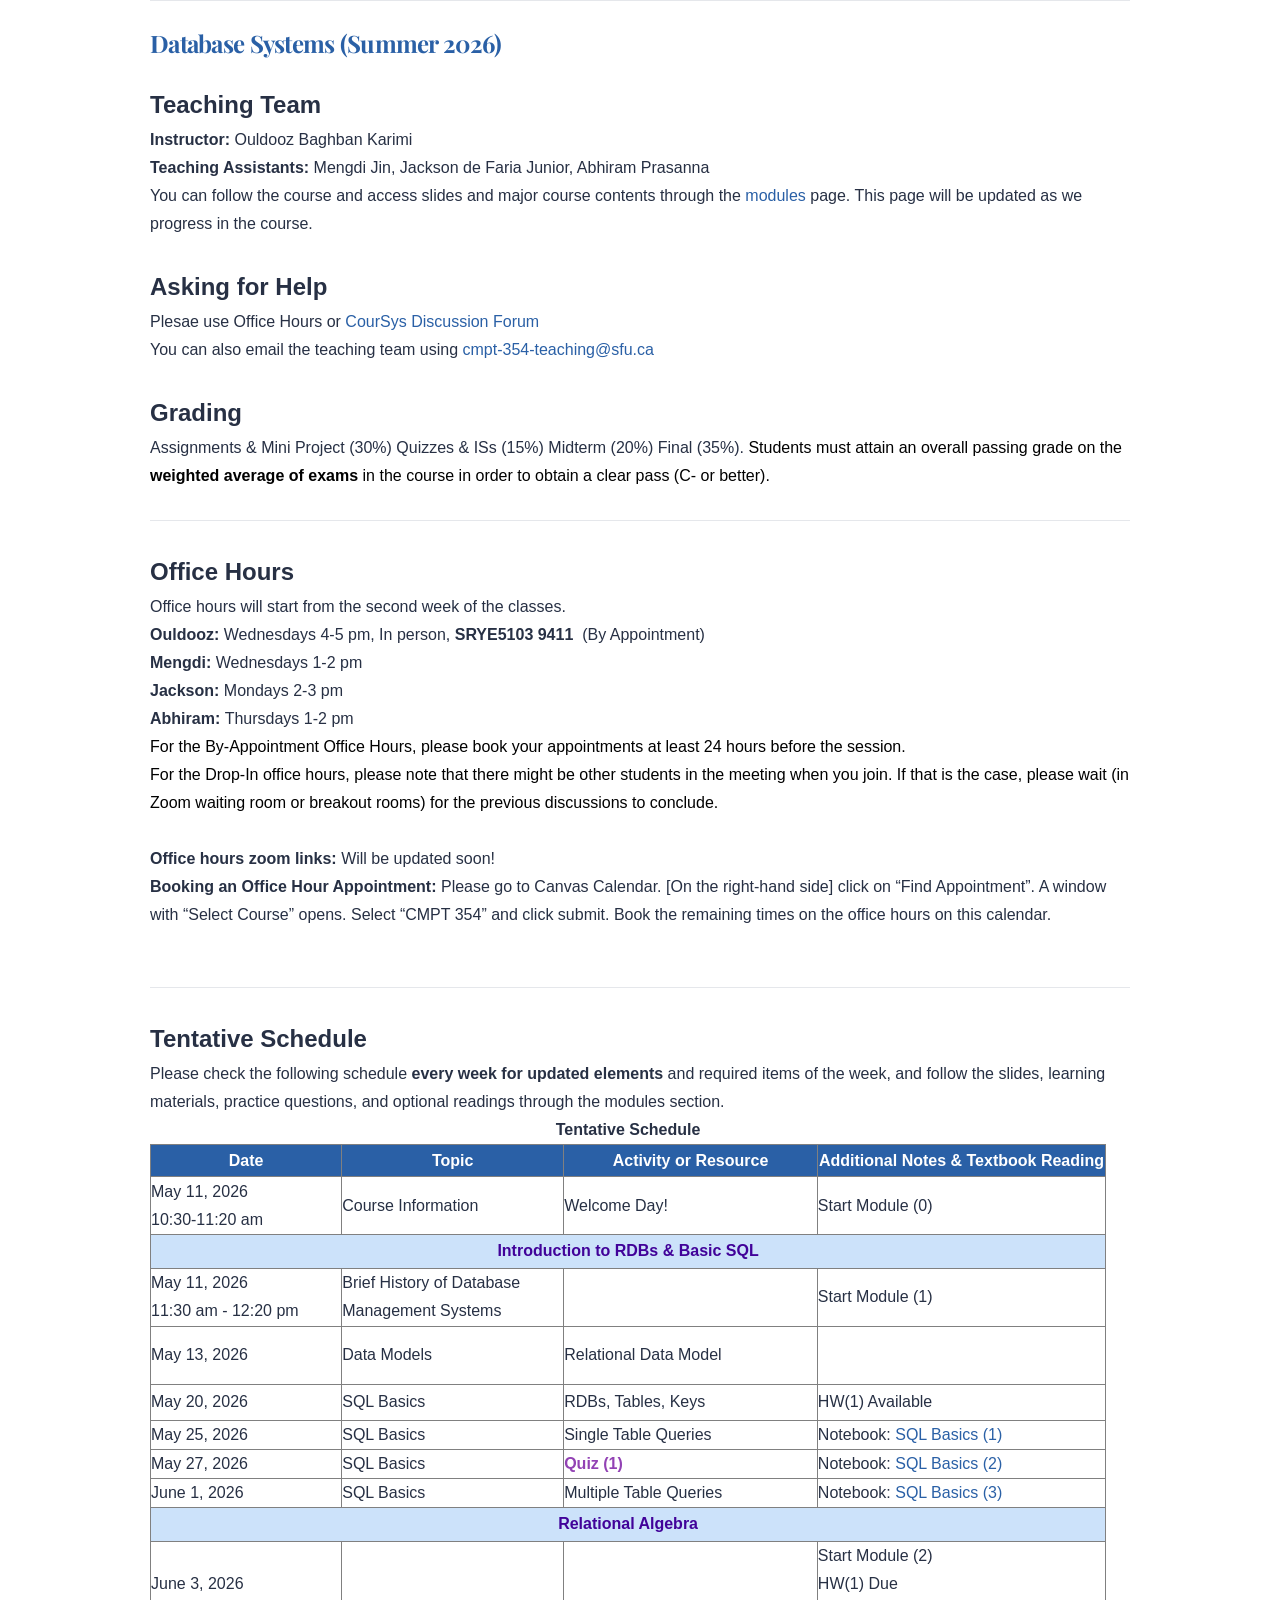
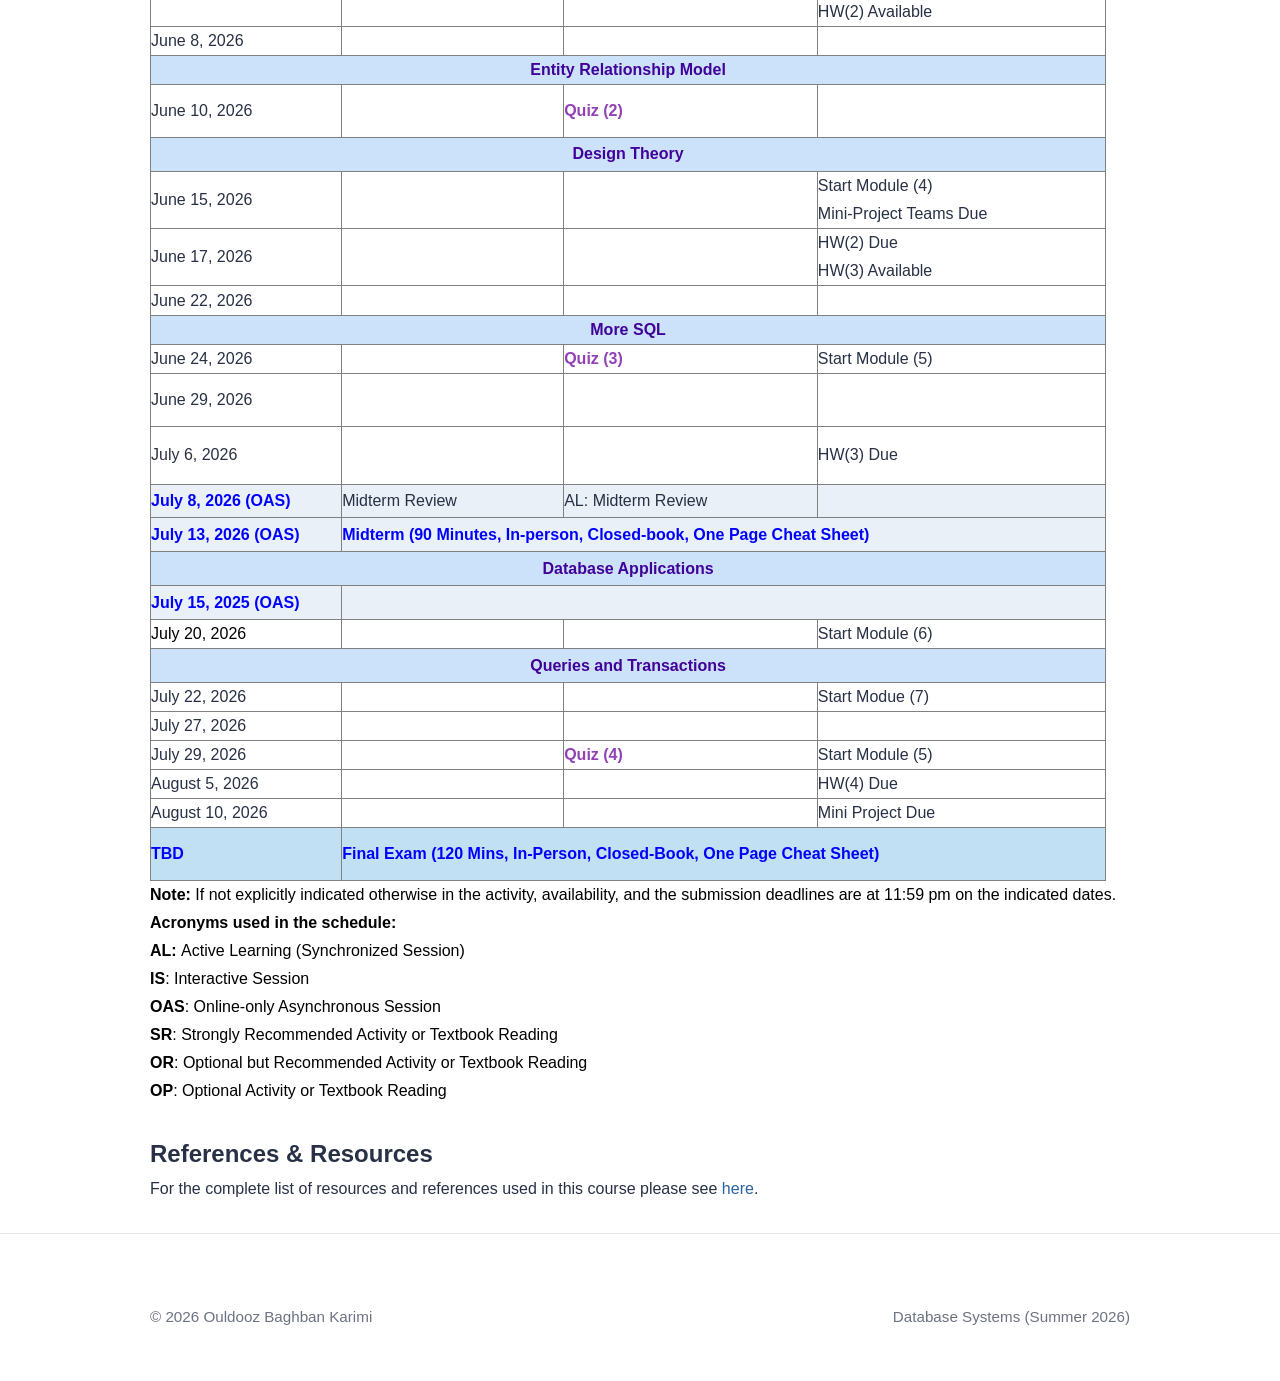
<file: teaching/summer2026/DBS/index.html>
<!DOCTYPE html>
<html lang="en">
<head>
  <meta charset="UTF-8" />
  <meta name="viewport" content="width=device-width, initial-scale=1.0" />
  <title>Ouldooz Baghban Karimi</title>

  <link rel="preconnect" href="https://fonts.googleapis.com">
  <link rel="preconnect" href="https://fonts.gstatic.com" crossorigin>
  <link href="https://fonts.googleapis.com/css2?family=Inter:wght@300;400;500;600;700&family=Playfair+Display:wght@600;700&display=swap" rel="stylesheet">

  <!-- CSS File -->
  <link rel="stylesheet" href="../../../css/styles.css" />
</head>
<body>
<main>
<section id="maininfo"  class="container">

    <h1><a href="index.html">Database Systems (Summer 2026)</a> </h1>
    <h2>Teaching Team</h2>
    <p><strong>Instructor:</strong> Ouldooz Baghban Karimi</p>
    <p><strong>Teaching Assistants: </strong>Mengdi Jin, Jackson de Faria Junior, Abhiram Prasanna</p>
    <p>You can follow the course and access slides and major course contents through the <a href="modules.html"> modules</a> page. This page will be updated as we progress in the course.<br/><br/></p>
    <h2>Asking for Help</h2>
    <p>Plesae use Office Hours or <a href="https://coursys.sfu.ca/2026su-cmpt-354-d1/forum/"> CourSys Discussion Forum</a></p>
    <p>You can also email the teaching team using <a href="mailto:cmpt-354-teaching@sfu.ca">cmpt-354-teaching@sfu.ca</a><br/><br/></p>
    <h2>Grading</h2>
    <p>Assignments &amp; Mini Project (30%) Quizzes &amp; ISs (15%) Midterm (20%) Final (35%). <span style="color: #000000;">Students must attain an overall passing grade on the <strong>weighted average of exams</strong> in the course in order to obtain a clear pass (C- or better).</span></p>

</section>

<section id="office" class="container">
<h2><strong>Office Hours&nbsp;</strong></h2>
<p>Office hours will start from the second week of the classes.</p>
<p><strong>Ouldooz: </strong>Wednesdays 4-5 pm, In person, <strong>SRYE5103 9411</strong>&nbsp; (By Appointment)</p>
<p><strong>Mengdi:&nbsp;</strong>Wednesdays 1-2 pm</p>
<p><strong>Jackson: </strong>Mondays 2-3 pm</p>
<p><strong>Abhiram: </strong>Thursdays 1-2 pm</p>
<p><span style="color: #000000;">For the By-Appointment Office Hours, please book your appointments at least 24 hours before the session. <br /></span></p>
<p><span style="color: #000000;">For the Drop-In office hours, please note that there might be other students in the meeting when you join. If that is the case, please wait (in Zoom waiting room or breakout rooms) for the previous discussions to conclude.</span> <br/><br/></p>
<p><strong>Office hours zoom links:</strong> Will be updated soon! </p>
<p><strong>Booking an Office Hour Appointment: </strong>Please go to Canvas Calendar. [On the right-hand side] click on &ldquo;Find Appointment&rdquo;. A window with &ldquo;Select Course&rdquo; opens. Select &ldquo;CMPT 354&rdquo; and click submit. Book the remaining times on the office hours on this calendar.</p>
<p>&nbsp;</p>
</section>


<section id="schedule" class="container">
<h2><strong>Tentative Schedule<br /></strong></h2>
<p>Please check the following schedule <strong>every week for updated elements</strong> and required items of the week, and follow the slides, learning materials, practice questions, and optional readings through the modules section.</p>
<table style="border-collapse: collapse; width: 97.5661%; height: 1223.68px;" border="1">
    <caption><strong>Tentative Schedule</strong></caption>
    <tbody>
        <tr style="height: 31.9167px;">
            <th style="width: 20.0168%; height: 31.9167px; background-color: #2a60a6;" scope="col"><span style="color: #ffffff;"><strong>Date</strong></span></th>
            <th style="width: 23.2355%; height: 31.9167px; background-color: #2a60a6;" scope="col"><span style="color: #ffffff;"><strong>Topic<br /></strong></span></th>
            <th style="width: 26.5549%; height: 31.9167px; background-color: #2a60a6;" scope="col"><span style="color: #ffffff;"><strong>Activity or Resource<br /></strong></span></th>
            <th style="width: 30.176%; height: 31.9167px; background-color: #2a60a6;" scope="col"><span style="color: #ffffff;"><strong>Additional Notes &amp; Textbook Reading<br /></strong></span></th>
        </tr>
        <tr style="height: 57.9167px;">
            <td style="width: 20.0168%; height: 57.9167px;">May 11, 2026<br />10:30-11:20 am</td>
            <td style="width: 23.2355%; height: 57.9167px;">Course Information</td>
            <td style="width: 26.5549%; height: 57.9167px;">Welcome Day!<strong><br /></strong></td>
            <td style="width: 30.176%; height: 57.9167px;">Start Module (0)</td>
        </tr>
        <tr style="height: 33.9167px;">
            <td style="width: 99.9832%; height: 33.9167px; background-color: #cce2fa; text-align: center;" colspan="4"><strong><span style="color: #410299;">Introduction to RDBs &amp; Basic SQL</span></strong></td>
        </tr>
        <tr style="height: 57.9167px;">
            <td style="width: 20.0168%; height: 57.9167px;">May 11, 2026<br />11:30 am - 12:20 pm</td>
            <td style="width: 23.2355%; height: 57.9167px;">Brief History of Database Management Systems</td>
            <td style="width: 26.5549%; height: 57.9167px;">&nbsp;</td>
            <td style="width: 30.176%; height: 57.9167px;">Start Module (1)</td>
        </tr>
        <tr style="height: 57.9167px;">
            <td style="width: 20.0168%; height: 57.9167px;">May 13, 2026</td>
            <td style="width: 23.2355%; height: 57.9167px;">Data Models</td>
            <td style="width: 26.5549%; height: 57.9167px;">Relational Data Model</td>
            <td style="width: 30.176%; height: 57.9167px;"></td>
        </tr>
        <tr style="height: 35.9167px;">
            <td style="width: 20.0168%; height: 35.9167px;">May 20, 2026</td>
            <td style="width: 23.2355%; height: 35.9167px;">SQL Basics</td>
            <td style="width: 26.5549%; height: 35.9167px;">RDBs, Tables, Keys</td>
            <td style="width: 30.176%; height: 35.9167px;">HW(1) Available</td>
        </tr>
        <tr style="height: 29px;">
            <td style="width: 20.0168%; height: 29px;">May 25, 2026</td>
            <td style="width: 23.2355%; height: 29px;">SQL Basics</td>
            <td style="width: 26.5549%; height: 29px;">Single Table Queries</td>
            <td style="width: 30.176%; height: 29px;">Notebook: <a href="files/SQLBasics(1).ipynb" target="_blank"> SQL Basics (1)</a></td>
        </tr>
        <tr style="height: 29px;">
            <td style="width: 20.0168%; height: 29px;">May 27, 2026</td>
            <td style="width: 23.2355%; height: 29px;">SQL Basics</td>
            <td style="width: 26.5549%; height: 29px;"><span style="color: #9242b4;"><strong>Quiz (1)</strong></span></td>
            <td style="width: 30.176%; height: 29px;">Notebook: <a href="files/SQLBasics(2).ipynb" target="_blank"> SQL Basics (2)</a></td>
        </tr>
        <tr style="height: 29.1333px;">
            <td style="width: 20.0168%; height: 29.1333px;">June 1, 2026</td>
            <td style="width: 23.2355%; height: 29.1333px;">SQL Basics</td>
            <td style="width: 26.5549%; height: 29.1333px;">Multiple Table Queries</td>
            <td style="width: 30.176%; height: 29.1333px;">Notebook: <a href="files/SQLBasics(3).ipynb" target="_blank"> SQL Basics (3)</a></td>
        </tr>
        <tr style="height: 29px;">
            <td style="width: 99.9832%; height: 33.9167px; background-color: #cce2fa; text-align: center;" colspan="4"><strong><span style="color: #410299;">Relational Algebra</span></strong></td>

        </tr>
        <tr style="height: 53px;">
            <td style="width: 20.0168%; height: 53px;">June 3, 2026</td>
            <td style="width: 23.2355%; height: 53px;"></td>
            <td style="width: 26.5549%; height: 53px;"></td>
            <td style="width: 30.176%; height: 53px;">Start Module (2)<br/>HW(1) Due<br />HW(2) Available</td>
        </tr>
        <tr style="height: 29px;">
            <td style="width: 20.0168%; height: 29px;">June 8, 2026</td>
            <td style="width: 23.2355%; height: 29px;"></td>
            <td style="width: 26.5549%; height: 29px;">&nbsp;</td>
            <td style="width: 30.176%; height: 29px;"></td>
        </tr>
        <tr>
                <td style="width: 99.9832%; background-color: #cce2fa; text-align: center; height: 29px;" colspan="4"><strong><span style="color: #410299;">Entity Relationship Model</span></strong></td>

        </tr>
        <tr style="height: 53px;">
            <td style="width: 20.0168%; height: 53px;">June 10, 2026</td>
            <td style="width: 23.2355%; height: 53px;">&nbsp;</td>
            <td style="width: 26.5549%; height: 53px;"><strong><span style="color: #9242b4;">Quiz (2)</span></strong></td>
            <td style="width: 30.176%; height: 53px;"></td>
        </tr>
        <tr style="height: 33.9167px;">
            <td style="width: 99.9832%; height: 33.9167px; background-color: #cce2fa; text-align: center;" colspan="4"><span style="color: #410299;"><strong>Design Theory</strong></span></td>
        </tr>
        <tr style="height: 57.9167px;">
            <td style="width: 20.0168%; height: 57.9167px;">June 15, 2026</td>
            <td style="width: 23.2355%; height: 57.9167px;">&nbsp;</td>
            <td style="width: 26.5549%; height: 57.9167px;">&nbsp;</td>
            <td style="width: 30.176%; height: 57.9167px;">Start Module (4)<br />Mini-Project Teams Due</td>
        </tr>
        <tr style="height: 53px;">
            <td style="width: 20.0168%; height: 53px;">June 17, 2026</td>
            <td style="width: 23.2355%; height: 53px;">&nbsp;</td>
            <td style="width: 26.5549%; height: 53px;"></td>
            <td style="width: 30.176%; height: 53px;">HW(2) Due<br />HW(3) Available&nbsp;</td>
        </tr>
        <tr style="height: 29.1333px;">
            <td style="width: 20.0168%; height: 29.1333px;">June 22, 2026</td>
            <td style="width: 23.2355%; height: 29.1333px;">&nbsp;</td>
            <td style="width: 26.5549%; height: 29.1333px;">&nbsp;</td>
            <td style="width: 30.176%; height: 29.1333px;"></td>
        </tr>
        <tr style="height: 29px;">
            <td style="width: 99.9832%; background-color: #cce2fa; text-align: center; height: 29px;" colspan="4"><strong><span style="color: #410299;">More SQL</span></strong></td>
        </tr>
        <tr style="height: 29px;">
            <td style="width: 20.0168%; height: 29px;">June 24, 2026</td>
            <td style="width: 23.2355%; height: 29px;"></td>
            <td style="width: 26.5549%; height: 29px;"><span style="color: #9242b4;"><strong>Quiz (3)</strong></span></td>
            <td style="width: 30.176%; height: 29px;">Start Module (5)</td>
        </tr>
        <tr style="height: 53px;">
            <td style="width: 20.0168%; height: 53px;">June 29, 2026</td>
            <td style="width: 23.2355%; height: 53px;"></td>
            <td style="width: 26.5549%; height: 53px;"></td>
            <td style="width: 30.176%; height: 53px;"></td>
        </tr>
        <tr style="height: 57.9167px;">
            <td style="width: 20.0168%; height: 57.9167px;">July 6, 2026</td>
            <td style="width: 23.2355%; height: 57.9167px;"></td>
            <td style="width: 26.5549%; height: 57.9167px;">&nbsp;</td>
            <td style="width: 30.176%; height: 57.9167px;">HW(3) Due</td>
        </tr>
        <tr style="height: 33.9167px;">
            <td style="width: 20.0168%; background-color: #eaf0f8; height: 33.9167px;"><span style="color: #843fa1;"><span style="color: #000000;"><span style="color: #843fa1;"><span style="color: #000000;"><span style="color: #0000ff;"><strong>July 8, 2026 (OAS)</strong></span><strong></strong></span></span><strong></strong></span></span></td>
            <td style="width: 23.2355%; background-color: #eaf0f8; height: 33.9167px;">Midterm Review</td>
            <td style="width: 26.5549%; background-color: #eaf0f8; height: 33.9167px;">AL: Midterm Review</td>
            <td style="width: 30.176%; background-color: #eaf0f8; height: 33.9167px;"></td>
        </tr>
        <tr style="height: 33.9167px;">
            <td style="width: 20.0168%; height: 33.9167px; background-color: #eaf0f8;"><span style="color: #843fa1;"><span style="color: #000000;"><span style="color: #843fa1;"><span style="color: #000000;"><span style="color: #0000ff;"><strong>July 13, 2026 (OAS)</strong></span><strong></strong></span></span><strong></strong></span></span></td>
            <td style="height: 33.9167px; background-color: #eaf0f8; width: 79.9665%;" colspan="3"><span style="color: #843fa1;"><span style="color: #000000;"><span style="color: #843fa1;"><span style="color: #000000;"><span style="color: #0000ff;"><strong>Midterm (90 Minutes, In-person, Closed-book, One Page Cheat Sheet)</strong></span><strong></strong></span></span><strong></strong></span></span></td>
        </tr>
        <tr style="height: 33.9167px;">
            <td style="width: 99.9832%; height: 33.9167px; background-color: #cce2fa; text-align: center;" colspan="4"><strong><span style="color: #410299;"> Database Applications</span></strong></td>
        </tr>
        <tr style="height: 33.9167px;">
            <td style="width: 20.0168%; height: 33.9167px; background-color: #eaf0f8;"><span style="color: #843fa1;"><span style="color: #000000;"><span style="color: #843fa1;"><span style="color: #000000;"><span style="color: #0000ff;"><strong>July 15, 2025 (OAS)</strong></span></span></span></span></span></td>
            <td style="width: 79.9665%; height: 33.9167px; background-color: #eaf0f8;" colspan="3"></td>
        </tr>
        <tr style="height: 29.1333px;">
            <td style="width: 20.0168%; height: 29.1333px;"><span style="color: #000000;">July 20, 2026</span></td>
            <td style="width: 23.2355%; height: 29.1333px;"></td>
            <td style="width: 26.5549%; height: 29.1333px;">&nbsp;</td>
            <td style="width: 30.176%; height: 29.1333px;">Start Module (6)</td>
        </tr>
        <tr style="height: 33.9167px;">
            <td style="width: 99.9832%; height: 33.9167px; background-color: #cce2fa; text-align: center;" colspan="4"><span style="color: #410299;"><strong>Queries and Transactions</strong></span></td>
        </tr>
        <tr style="height: 29px;">
            <td style="width: 20.0168%; height: 29px;">July 22, 2026</td>
            <td style="width: 23.2355%; height: 29px;"></td>
            <td style="width: 26.5549%; height: 29px;"></td>
            <td style="width: 30.176%; height: 29px;">Start Modue (7)</td>
        </tr>
        <tr style="height: 29px;">
            <td style="width: 20.0168%; height: 29px;">July 27, 2026</td>
            <td style="width: 23.2355%; height: 29px;"></td>
            <td style="width: 26.5549%; height: 29px;"></td>
            <td style="width: 30.176%; height: 29px;"></td>
        </tr>
        <tr style="height: 29.1333px;">
            <td style="width: 20.0168%; height: 29.1333px;">July 29, 2026</td>
            <td style="width: 23.2355%; height: 29.1333px;"></td>
            <td style="width: 26.5549%; height: 29.1333px;"><strong><span style="color: #9242b4;">Quiz (4)</span></strong></td>
            <td style="width: 30.176%; height: 29.1333px;">Start Module (5)</td>
        </tr>
        <tr style="height: 29.1333px;">
            <td style="width: 20.0168%; height: 29.1333px;">August 5, 2026</td>
            <td style="width: 23.2355%; height: 29.1333px;"></td>
            <td style="width: 26.5549%; height: 29.1333px;"></td>
            <td style="width: 30.176%; height: 29.1333px;">HW(4) Due</td>
        </tr>
        <tr style="height: 29px;">
            <td style="width: 20.0168%; height: 29px;">August 10, 2026</td>
            <td style="width: 23.2355%; height: 29px;"></td>
            <td style="width: 26.5549%; height: 29px;"></td>
            <td style="width: 30.176%; height: 29px;">Mini Project Due</td>
        </tr>
        <tr style="height: 53px;">
            <td style="width: 20.0168%; height: 53px; background-color: #c2e0f4;"><span style="color: #0000ff;"><strong>TBD</strong></span></td>
            <td style="width: 79.9665%; height: 53px; background-color: #c2e0f4;" colspan="3"><span style="color: #0000ff;"><strong>Final Exam (120 Mins, In-Person, Closed-Book, One Page Cheat Sheet)</strong></span></td>
        </tr>
    </tbody>
</table>
<p><strong><span style="color: #000000;">Note: </span></strong><span style="color: #000000;">If not explicitly indicated otherwise in the activity, availability, and the submission deadlines are at 11:59 pm on the indicated dates.</span></p>
<p><span style="color: #000000;"><strong>Acronyms used in the schedule:</strong><br /><strong>AL: </strong>Active Learning (Synchronized Session)<strong></strong></span><br /><span style="color: #000000;"><strong>IS</strong>: Interactive Session<br /><strong>OAS</strong>: Online-only Asynchronous Session</span> <br /><strong></strong><span style="color: #000000;"><strong>SR</strong>: Strongly Recommended Activity or Textbook Reading</span><br /><span style="color: #000000;"><strong>OR</strong>: Optional but Recommended Activity or Textbook Reading</span><br /><span style="color: #000000;"><strong>OP</strong>: Optional Activity or Textbook Reading<br /></span></p>
<p><strong></strong><strong></strong><strong></strong><span style="color: #000000;"><strong></strong><br /><strong></strong></span></p>
<h2><strong>References &amp; Resources</strong></h2>
<p><span>For the complete list of resources and references used in this course please see <a title="References" href="https://canvas.sfu.ca/courses/13083/pages/references" data-course-type="wikiPages" data-published="false" data-api-endpoint="https://canvas.sfu.ca/api/v1/courses/13083/pages/references" data-api-returntype="Page">here</a>. </span></p>

</main>

  <footer>
    <div class="container footer-content">
      <div>
        © 2026 Ouldooz Baghban Karimi
      </div>

      <div>
       Database Systems (Summer 2026)
      </div>
    </div>
  </footer>

</body>
</html>
</file>
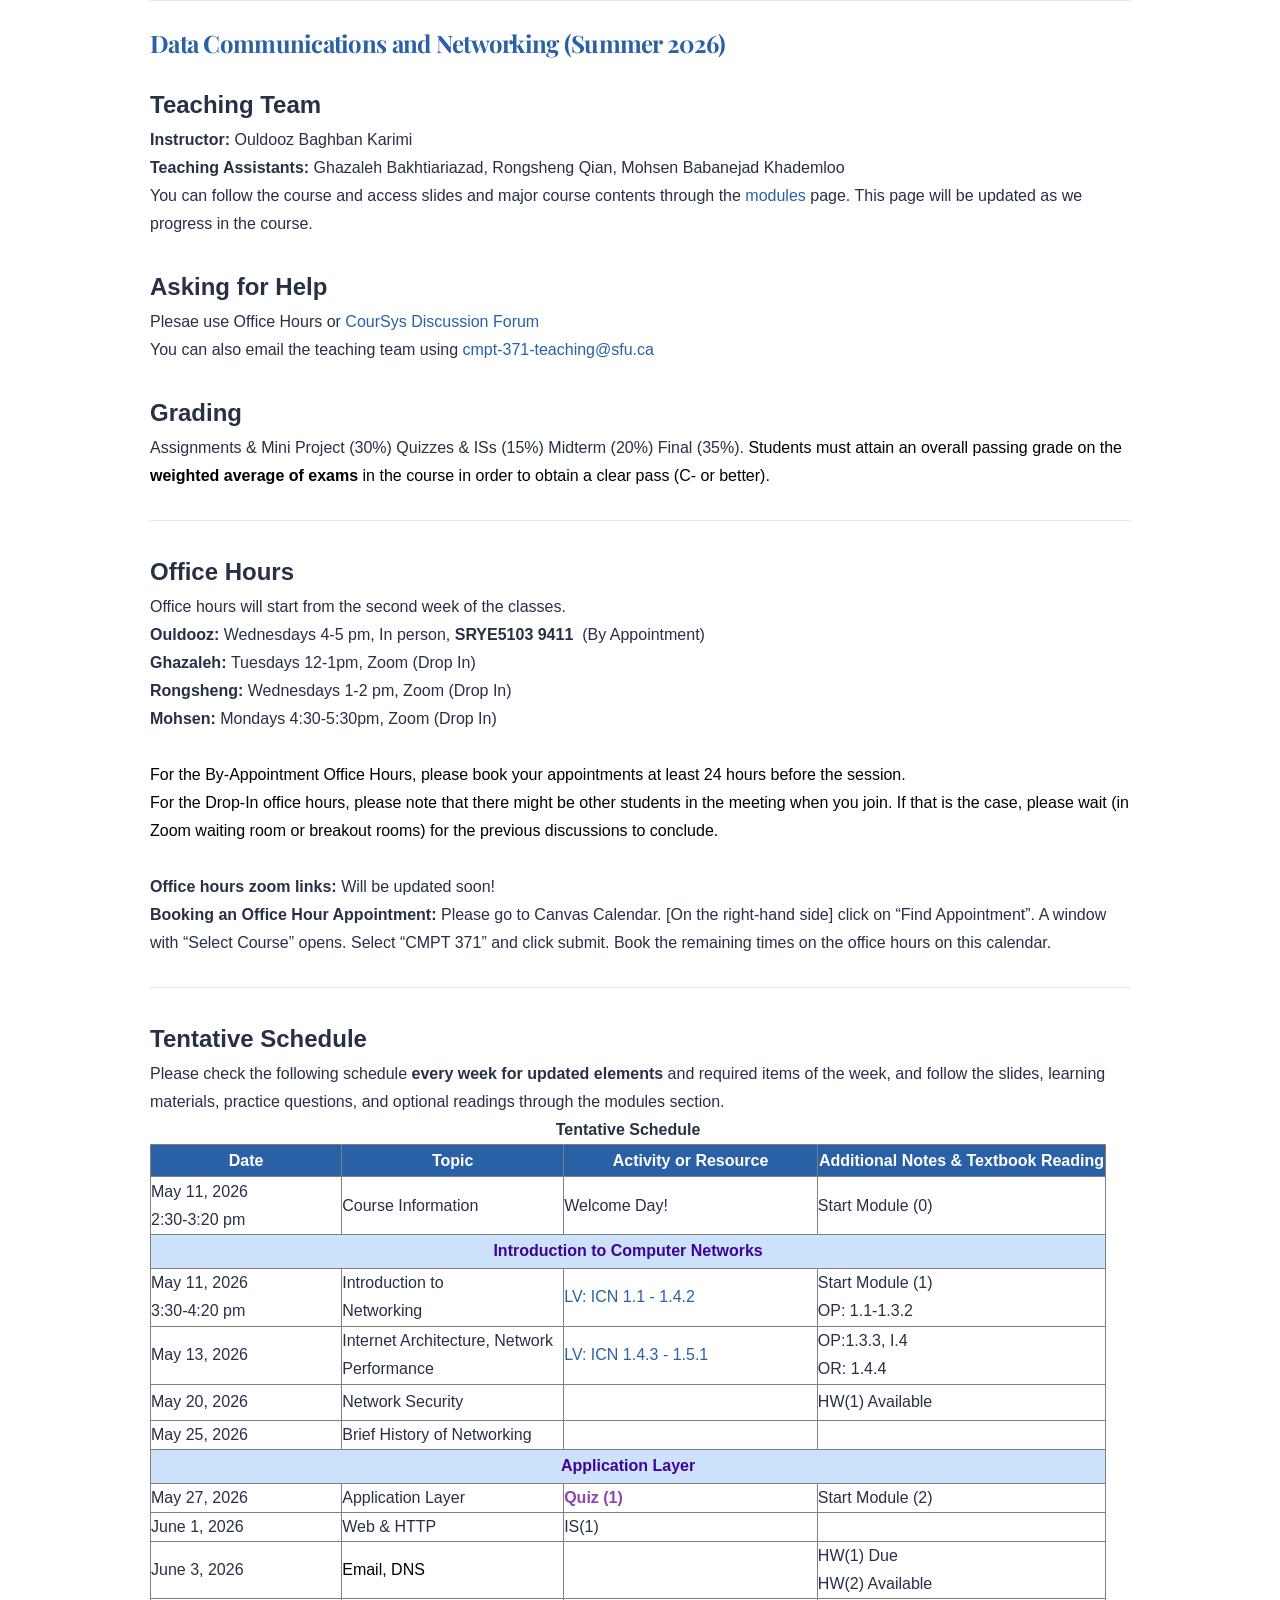
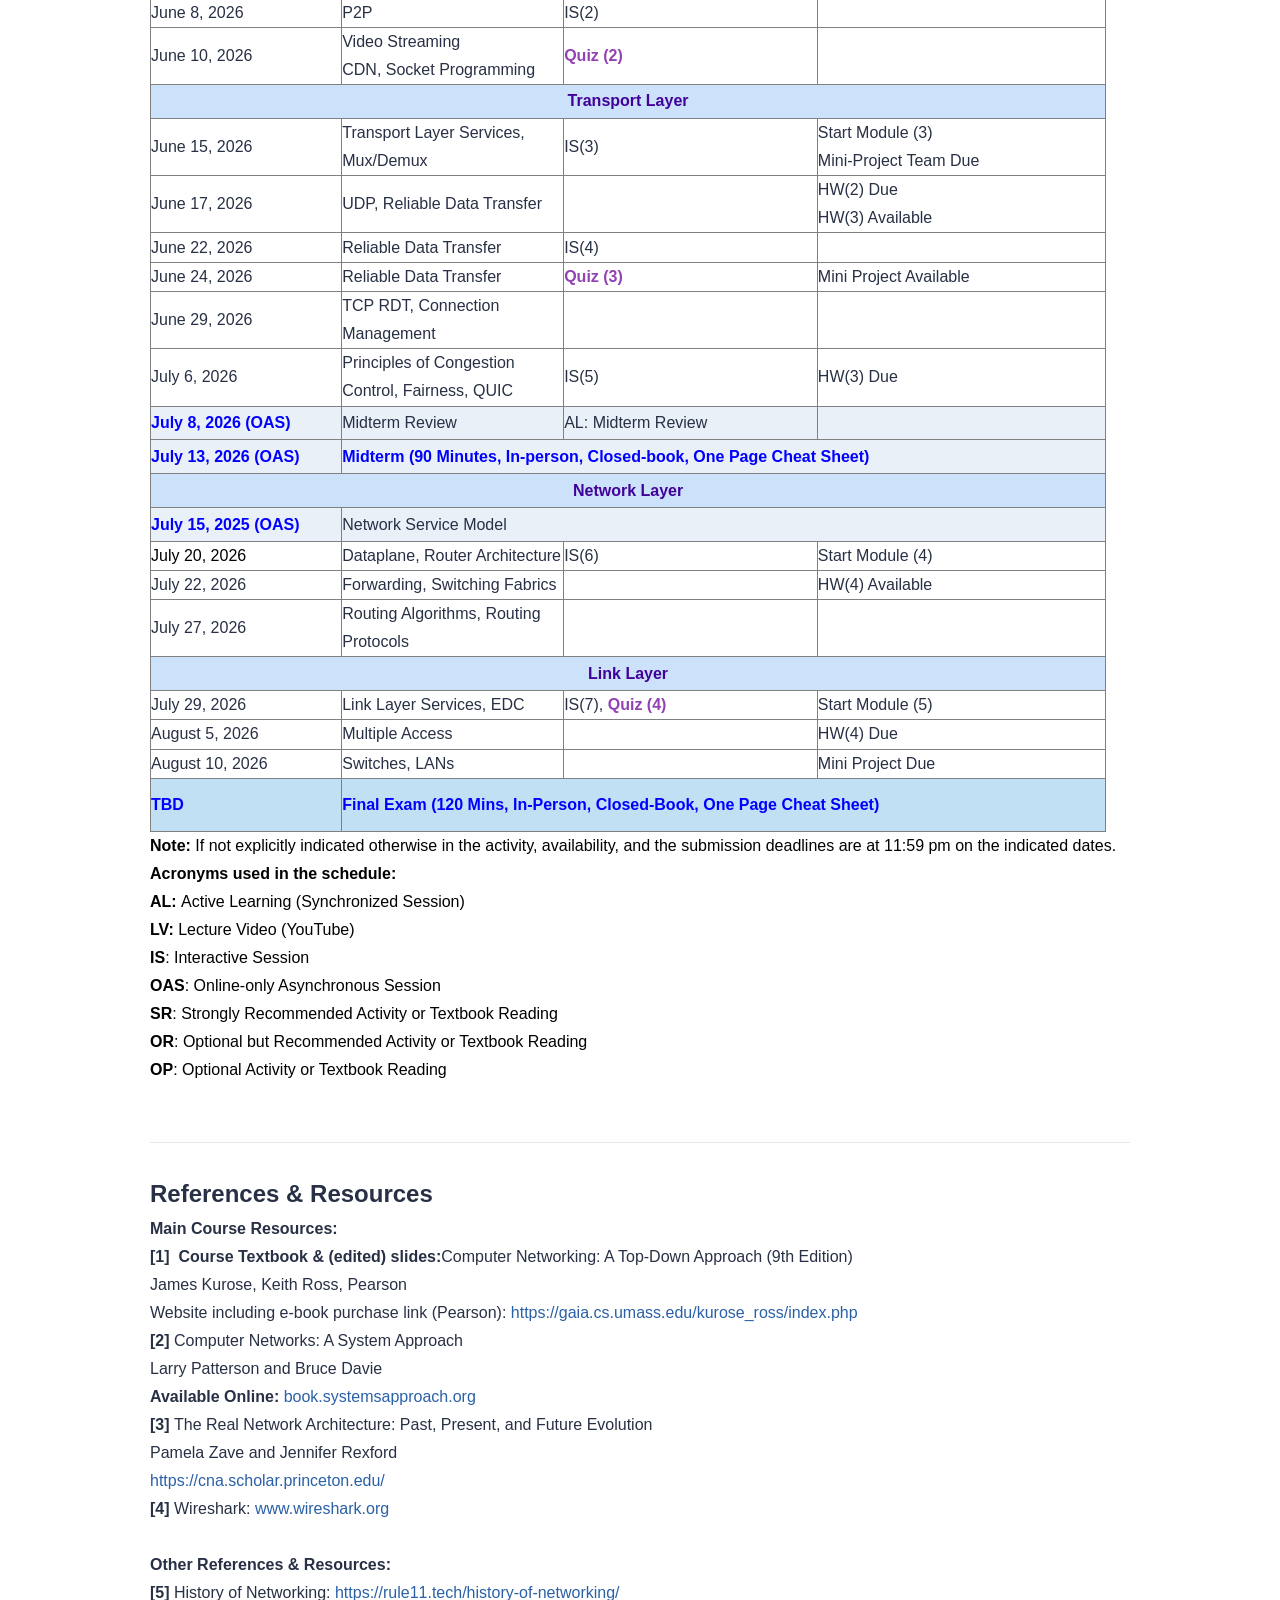
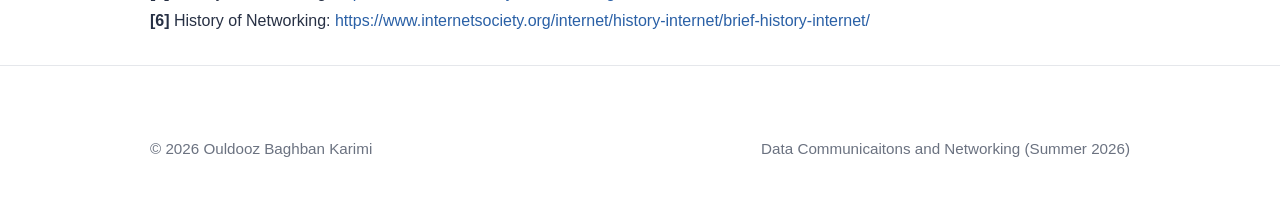
<file: teaching/summer2026/DCN/index.html>
<!DOCTYPE html>
<html lang="en">
<head>
  <meta charset="UTF-8" />
  <meta name="viewport" content="width=device-width, initial-scale=1.0" />
  <title>Ouldooz Baghban Karimi</title>

  <link rel="preconnect" href="https://fonts.googleapis.com">
  <link rel="preconnect" href="https://fonts.gstatic.com" crossorigin>
  <link href="https://fonts.googleapis.com/css2?family=Inter:wght@300;400;500;600;700&family=Playfair+Display:wght@600;700&display=swap" rel="stylesheet">

  <!-- CSS File -->
  <link rel="stylesheet" href="../../../css/styles.css" />
</head>
<body>

<main>
<section id="maininfo"  class="container">

    <h1><a href="index.html">Data Communications and Networking (Summer 2026)</a> </h1>
    <h2>Teaching Team</h2>
    <p><strong>Instructor:</strong> Ouldooz Baghban Karimi</p>
    <p><strong>Teaching Assistants: </strong>Ghazaleh Bakhtiariazad, Rongsheng Qian, Mohsen Babanejad Khademloo</p>
    <p>You can follow the course and access slides and major course contents through the <a href="modules.html"> modules</a> page. This page will be updated as we progress in the course.<br/><br/></p>
    <h2>Asking for Help</h2>
    <p>Plesae use Office Hours or <a href="https://coursys.sfu.ca/2026su-cmpt-371-d1/forum/"> CourSys Discussion Forum</a></p>
    <p>You can also email the teaching team using <a href="mailto:cmpt-371-teaching@sfu.ca">cmpt-371-teaching@sfu.ca</a><br/><br/></p>
    <h2>Grading</h2>
    <p>Assignments &amp; Mini Project (30%) Quizzes &amp; ISs (15%) Midterm (20%) Final (35%). <span style="color: #000000;">Students must attain an overall passing grade on the <strong>weighted average of exams</strong> in the course in order to obtain a clear pass (C- or better).</span></p>

</section>

<section id="office" class="container">
<h2><strong>Office Hours&nbsp;</strong></h2>
<p>Office hours will start from the second week of the classes.</p>
<p><strong>Ouldooz: </strong>Wednesdays 4-5 pm, In person, <strong>SRYE5103 9411</strong>&nbsp; (By Appointment)</p>
<p><strong>Ghazaleh:&nbsp;</strong>Tuesdays 12-1pm, Zoom (Drop In)</p>
<p><strong>Rongsheng:</strong>&nbsp;Wednesdays 1-2 pm, Zoom (Drop In)</p>
<p><strong>Mohsen:</strong> Mondays 4:30-5:30pm, Zoom (Drop In)<br/><br/></p>
<p><span style="color: #000000;">For the By-Appointment Office Hours, please book your appointments at least 24 hours before the session. <br /></span></p>
<p><span style="color: #000000;">For the Drop-In office hours, please note that there might be other students in the meeting when you join. If that is the case, please wait (in Zoom waiting room or breakout rooms) for the previous discussions to conclude.</span> <br/><br/></p>
<p><strong>Office hours zoom links:</strong> Will be updated soon! </p>
<p><strong>Booking an Office Hour Appointment: </strong>Please go to Canvas Calendar. [On the right-hand side] click on &ldquo;Find Appointment&rdquo;. A window with &ldquo;Select Course&rdquo; opens. Select &ldquo;CMPT 371&rdquo; and click submit. Book the remaining times on the office hours on this calendar.</p>
</section>

<section id="schedule" class="container">
<h2><strong>Tentative Schedule<br /></strong></h2>
<p>Please check the following schedule <strong>every week for updated elements</strong> and required items of the week, and follow the slides, learning materials, practice questions, and optional readings through the modules section.</p>
<table style="border-collapse: collapse; width: 97.5661%; height: 1223.68px;" border="1">
    <caption><strong>Tentative Schedule</strong></caption>
    <tbody>
        <tr style="height: 31.9167px;">
            <th style="width: 20.0168%; height: 31.9167px; background-color: #2a60a6;" scope="col"><span style="color: #ffffff;"><strong>Date</strong></span></th>
            <th style="width: 23.2355%; height: 31.9167px; background-color: #2a60a6;" scope="col"><span style="color: #ffffff;"><strong>Topic<br /></strong></span></th>
            <th style="width: 26.5549%; height: 31.9167px; background-color: #2a60a6;" scope="col"><span style="color: #ffffff;"><strong>Activity or Resource<br /></strong></span></th>
            <th style="width: 30.176%; height: 31.9167px; background-color: #2a60a6;" scope="col"><span style="color: #ffffff;"><strong>Additional Notes &amp; Textbook Reading<br /></strong></span></th>
        </tr>
        <tr style="height: 57.9167px;">
            <td style="width: 20.0168%; height: 57.9167px;">May 11, 2026<br />2:30-3:20 pm</td>
            <td style="width: 23.2355%; height: 57.9167px;">Course Information</td>
            <td style="width: 26.5549%; height: 57.9167px;">Welcome Day!<strong><br /></strong></td>
            <td style="width: 30.176%; height: 57.9167px;">Start Module (0)</td>
        </tr>
        <tr style="height: 33.9167px;">
            <td style="width: 99.9832%; height: 33.9167px; background-color: #cce2fa; text-align: center;" colspan="4"><strong><span style="color: #410299;">Introduction to Computer Networks</span><br /></strong></td>
        </tr>
        <tr style="height: 57.9167px;">
            <td style="width: 20.0168%; height: 57.9167px;">May 11, 2026<br />3:30-4:20 pm</td>
            <td style="width: 23.2355%; height: 57.9167px;">Introduction to <br />Networking</td>
            <td style="width: 26.5549%; height: 57.9167px;"><a href="https://youtube.com/playlist?list=PLH7gp_9vK4arW-AXttB1vcTP4amjA_G1V&amp;si=FToouGZOXlHK-xWp" target="_blank" rel="noopener">LV: ICN 1.1 - 1.4.2<strong></strong></a></td>
            <td style="width: 30.176%; height: 57.9167px;">Start Module (1)<br/>OP: 1.1-1.3.2</td>
        </tr>
        <tr style="height: 57.9167px;">
            <td style="width: 20.0168%; height: 57.9167px;">May 13, 2026</td>
            <td style="width: 23.2355%; height: 57.9167px;">Internet Architecture, Network Performance</td>
            <td style="width: 26.5549%; height: 57.9167px;"><a href="https://youtube.com/playlist?list=PLH7gp_9vK4arW-AXttB1vcTP4amjA_G1V&si=qzRDZoBuHdRXc7wA" target="_blank">LV: ICN 1.4.3 - 1.5.1</a></td>
            <td style="width: 30.176%; height: 57.9167px;">OP:1.3.3, I.4<br/> OR: 1.4.4</td>
        </tr>
        <tr style="height: 35.9167px;">
            <td style="width: 20.0168%; height: 35.9167px;">May 20, 2026</td>
            <td style="width: 23.2355%; height: 35.9167px;">Network Security</td>
            <td style="width: 26.5549%; height: 35.9167px;"></td>
            <td style="width: 30.176%; height: 35.9167px;">HW(1) Available</td>
        </tr>
        <tr style="height: 29px;">
            <td style="width: 20.0168%; height: 29px;">May 25, 2026</td>
            <td style="width: 23.2355%; height: 29px;">Brief History of Networking</td>
            <td style="width: 26.5549%; height: 29px;"></td>
            <td style="width: 30.176%; height: 29px;"></td>
        </tr>
        <tr style="height: 33.9167px;">
            <td style="width: 99.9832%; height: 33.9167px; background-color: #cce2fa; text-align: center;" colspan="4"><strong><span style="color: #410299;">Application Layer</span><br /></strong></td>
        </tr>
        <tr style="height: 29px;">
            <td style="width: 20.0168%; height: 29px;">May 27, 2026</td>
            <td style="width: 23.2355%; height: 29px;">Application Layer</td>
            <td style="width: 26.5549%; height: 29px;"><span style="color: #9242b4;"><strong>Quiz (1)</strong></span></td>
            <td style="width: 30.176%; height: 29px;">Start Module (2)</td>
        </tr>
        <tr style="height: 29.1333px;">
            <td style="width: 20.0168%; height: 29.1333px;">June 1, 2026</td>
            <td style="width: 23.2355%; height: 29.1333px;">Web &amp; HTTP</td>
            <td style="width: 26.5549%; height: 29.1333px;">IS(1)</td>
            <td style="width: 30.176%; height: 29.1333px;"></td>
        </tr>
        <tr style="height: 10px;">
            <td style="width: 20.0168%; height: 10px;">June 3, 2026</td>
            <td style="width: 23.2355%; height: 10px;"><span style="color: #cce2fa;"><span style="color: #800080;"><span style="color: #000000;">Email, DNS</span></span></span></td>
            <td style="width: 26.5549%; height: 10px;"></td>
            <td style="width: 30.176%; height: 10px;">HW(1) Due<br />HW(2) Available</td>
        </tr>
        <tr style="height: 29px;">
            <td style="width: 20.0168%; height: 29px; background-color: #ffffff;">June 8, 2026</td>
            <td style="width: 23.2355%; height: 29px; background-color: #ffffff;">P2P</td>
            <td style="width: 26.5549%; height: 29px; background-color: #ffffff;">IS(2)</td>
            <td style="width: 30.176%; height: 29px; background-color: #ffffff;"></td>
        </tr>
        <tr style="height: 53px;">
            <td style="width: 20.0168%; height: 53px;">June 10, 2026</td>
            <td style="width: 23.2355%; height: 53px;">Video Streaming<br />CDN, Socket Programming</td>
            <td style="width: 26.5549%; height: 53px;"><strong><span style="color: #9242b4;">Quiz (2)</span></strong></td>
            <td style="width: 30.176%; height: 53px;"></td>
        </tr>
        <tr style="height: 33.9167px;">
            <td style="width: 99.9832%; height: 33.9167px; background-color: #cce2fa; text-align: center;" colspan="4"><span style="color: #410299;"><strong>Transport Layer</strong></span></td>
        </tr>
        <tr style="height: 57.9167px;">
            <td style="width: 20.0168%; height: 57.9167px;">June 15, 2026</td>
            <td style="width: 23.2355%; height: 57.9167px;">Transport Layer Services, Mux/Demux</td>
            <td style="width: 26.5549%; height: 57.9167px;">IS(3)</td>
            <td style="width: 30.176%; height: 57.9167px;">Start Module (3)<br />Mini-Project Team Due</td>
        </tr>
        <tr style="height: 53px;">
            <td style="width: 20.0168%; height: 53px;">June 17, 2026</td>
            <td style="width: 23.2355%; height: 53px;">UDP, Reliable Data Transfer</td>
            <td style="width: 26.5549%; height: 53px;"></td>
            <td style="width: 30.176%; height: 53px;">HW(2) Due<br />HW(3) Available&nbsp;</td>
        </tr>
        <tr style="height: 29.1333px;">
            <td style="width: 20.0168%; height: 29.1333px;">June 22, 2026</td>
            <td style="width: 23.2355%; height: 29.1333px;">Reliable Data Transfer</td>
            <td style="width: 26.5549%; height: 29.1333px;">IS(4)</td>
            <td style="width: 30.176%; height: 29.1333px;"></td>
        </tr>
        <tr style="height: 29px;">
            <td style="width: 20.0168%; height: 29px;">June 24, 2026</td>
            <td style="width: 23.2355%; height: 29px;">Reliable Data Transfer</td>
            <td style="width: 26.5549%; height: 29px;"><span style="color: #9242b4;"><strong>Quiz (3)</strong></span></td>
            <td style="width: 30.176%; height: 29px;">Mini Project Available</td>
        </tr>
        <tr style="height: 53px;">
            <td style="width: 20.0168%; height: 53px;">June 29, 2026</td>
            <td style="width: 23.2355%; height: 53px;">TCP RDT, Connection Management</td>
            <td style="width: 26.5549%; height: 53px;"></td>
            <td style="width: 30.176%; height: 53px;"></td>
        </tr>
        <tr style="height: 57.9167px;">
            <td style="width: 20.0168%; height: 57.9167px;">July 6, 2026</td>
            <td style="width: 23.2355%; height: 57.9167px;">Principles of Congestion Control, Fairness, QUIC</td>
            <td style="width: 26.5549%; height: 57.9167px;">IS(5)</td>
            <td style="width: 30.176%; height: 57.9167px;">HW(3) Due</td>
        </tr>
        <tr style="height: 33.9167px;">
            <td style="width: 20.0168%; background-color: #eaf0f8; height: 33.9167px;"><span style="color: #843fa1;"><span style="color: #000000;"><span style="color: #843fa1;"><span style="color: #000000;"><span style="color: #0000ff;"><strong>July 8, 2026 (OAS)</strong></span><strong></strong></span></span><strong></strong></span></span></td>
            <td style="width: 23.2355%; background-color: #eaf0f8; height: 33.9167px;">Midterm Review</td>
            <td style="width: 26.5549%; background-color: #eaf0f8; height: 33.9167px;">AL: Midterm Review</td>
            <td style="width: 30.176%; background-color: #eaf0f8; height: 33.9167px;"></td>
        </tr>
        <tr style="height: 33.9167px;">
            <td style="width: 20.0168%; height: 33.9167px; background-color: #eaf0f8;"><span style="color: #843fa1;"><span style="color: #000000;"><span style="color: #843fa1;"><span style="color: #000000;"><span style="color: #0000ff;"><strong>July 13, 2026 (OAS)</strong></span><strong></strong></span></span><strong></strong></span></span></td>
            <td style="height: 33.9167px; background-color: #eaf0f8; width: 79.9665%;" colspan="3"><span style="color: #843fa1;"><span style="color: #000000;"><span style="color: #843fa1;"><span style="color: #000000;"><span style="color: #0000ff;"><strong>Midterm (90 Minutes, In-person, Closed-book, One Page Cheat Sheet)</strong></span><strong></strong></span></span><strong></strong></span></span></td>
        </tr>
        <tr style="height: 33.9167px;">
            <td style="width: 99.9832%; height: 33.9167px; background-color: #cce2fa; text-align: center;" colspan="4"><strong><span style="color: #410299;">Network Layer</span><br /></strong></td>
        </tr>
        <tr style="height: 33.9167px;">
            <td style="width: 20.0168%; height: 33.9167px; background-color: #eaf0f8;"><span style="color: #843fa1;"><span style="color: #000000;"><span style="color: #843fa1;"><span style="color: #000000;"><span style="color: #0000ff;"><strong>July 15, 2025 (OAS)</strong></span></span></span></span></span></td>
            <td style="width: 79.9665%; height: 33.9167px; background-color: #eaf0f8;" colspan="3">Network Service Model</td>
        </tr>
        <tr style="height: 29.1333px;">
            <td style="width: 20.0168%; height: 29.1333px;"><span style="color: #000000;">July 20, 2026</span></td>
            <td style="width: 23.2355%; height: 29.1333px;">Dataplane, Router Architecture</td>
            <td style="width: 26.5549%; height: 29.1333px;">IS(6)</td>
            <td style="width: 30.176%; height: 29.1333px;">Start Module (4)</td>
        </tr>
        <tr style="height: 29.1333px;">
            <td style="width: 20.0168%; height: 29.1333px;">July 22, 2026</td>
            <td style="width: 23.2355%; height: 29.1333px;">Forwarding, Switching Fabrics</td>
            <td style="width: 26.5549%; height: 29.1333px;"></td>
            <td style="width: 30.176%; height: 29.1333px;">HW(4) Available</td>
        </tr>
        <tr style="height: 53.1333px;">
            <td style="width: 20.0168%; height: 53.1333px;">July 27, 2026</td>
            <td style="width: 23.2355%; height: 53.1333px;">Routing Algorithms, Routing Protocols</td>
            <td style="width: 26.5549%; height: 53.1333px;"></td>
            <td style="width: 30.176%; height: 53.1333px;"></td>
        </tr>
        <tr style="height: 33.9167px;">
            <td style="width: 99.9832%; height: 33.9167px; background-color: #cce2fa; text-align: center;" colspan="4"><span style="color: #410299;"><strong>Link Layer</strong></span></td>
        </tr>
        <tr style="height: 29.1333px;">
            <td style="width: 20.0168%; height: 29.1333px;">July 29, 2026</td>
            <td style="width: 23.2355%; height: 29.1333px;">Link Layer Services, EDC</td>
            <td style="width: 26.5549%; height: 29.1333px;">IS(7), <strong><span style="color: #9242b4;">Quiz (4)</span></strong></td>
            <td style="width: 30.176%; height: 29.1333px;">Start Module (5)</td>
        </tr>
        <tr style="height: 29.1333px;">
            <td style="width: 20.0168%; height: 29.1333px;">August 5, 2026</td>
            <td style="width: 23.2355%; height: 29.1333px;">Multiple Access</td>
            <td style="width: 26.5549%; height: 29.1333px;"></td>
            <td style="width: 30.176%; height: 29.1333px;">HW(4) Due</td>
        </tr>
        <tr style="height: 29px;">
            <td style="width: 20.0168%; height: 29px;">August 10, 2026</td>
            <td style="width: 23.2355%; height: 29px;">Switches, LANs</td>
            <td style="width: 26.5549%; height: 29px;"></td>
            <td style="width: 30.176%; height: 29px;">Mini Project Due</td>
        </tr>
        <tr style="height: 53px;">
            <td style="width: 20.0168%; height: 53px; background-color: #c2e0f4;"><span style="color: #0000ff;"><strong>TBD</strong></span></td>
            <td style="width: 79.9665%; height: 53px; background-color: #c2e0f4;" colspan="3"><span style="color: #0000ff;"><strong>Final Exam (120 Mins, In-Person, Closed-Book, One Page Cheat Sheet)</strong></span></td>
        </tr>
    </tbody>
</table>
<p><strong><span style="color: #000000;">Note: </span></strong><span style="color: #000000;">If not explicitly indicated otherwise in the activity, availability, and the submission deadlines are at 11:59 pm on the indicated dates.</span></p>
<p><span style="color: #000000;"><strong>Acronyms used in the schedule:</strong><br /><strong>AL: </strong>Active Learning (Synchronized Session)<strong><br />LV: </strong>Lecture Video (YouTube)</span><br /><span style="color: #000000;"><strong>IS</strong>: Interactive Session<br /><strong>OAS</strong>: Online-only Asynchronous Session</span> <br /><strong></strong><span style="color: #000000;"><strong>SR</strong>: Strongly Recommended Activity or Textbook Reading</span><br /><span style="color: #000000;"><strong>OR</strong>: Optional but Recommended Activity or Textbook Reading</span><br /><span style="color: #000000;"><strong>OP</strong>: Optional Activity or Textbook Reading<br /></span></p>
<p><strong></strong><strong></strong><strong></strong><span style="color: #000000;"><strong></strong><br /><strong></strong></span></p>
</section>
<section id="References" class="container">
<h2><strong>References &amp; Resources</strong></h2>
<p><strong>Main Course Resources:</strong></p>
<p><strong>[1] </strong>&nbsp;<strong>Course Textbook &amp; (edited) slides:</strong>Computer Networking: A Top-Down Approach (9th Edition) <br/> James Kurose, Keith Ross, Pearson  <br /> Website including e-book purchase link (Pearson): <a href="https://gaia.cs.umass.edu/kurose_ross/index.php" target="_blank" rel="noopener">https://gaia.cs.umass.edu/kurose_ross/index.php</a> <br /><strong></strong></p>
<p><strong>[2] </strong>Computer Networks: A System Approach <br/> Larry Patterson and Bruce Davie<br /><strong>Available Online:</strong> <a href="https://book.systemsapproach.org">book.systemsapproach.org</a></p>
<p><strong>[3] </strong>The Real Network Architecture: Past, Present, and Future Evolution <br/> Pamela Zave and Jennifer Rexford <br/> <a href="https://cna.scholar.princeton.edu/">https://cna.scholar.princeton.edu/</a></p>
<p><strong>[4] </strong>Wireshark: <a href="https://www.wireshark.org">www.wireshark.org</a></p>
<p>&nbsp;</p>
<p><strong>Other References &amp; Resources:</strong></p>
<p><strong>[5]</strong> History of Networking: <a href="https://rule11.tech/history-of-networking/">https://rule11.tech/history-of-networking/</a></p>
<p><strong>[6]</strong> History of Networking: <a href="https://www.internetsociety.org/internet/history-internet/brief-history-internet/">https://www.internetsociety.org/internet/history-internet/brief-history-internet/</a></p>
</section>
</main>

  <footer>
    <div class="container footer-content">
      <div>
        © 2026 Ouldooz Baghban Karimi
      </div>

      <div>
       Data Communicaitons and Networking (Summer 2026)
      </div>
    </div>
  </footer>

</body>
</html>
</file>
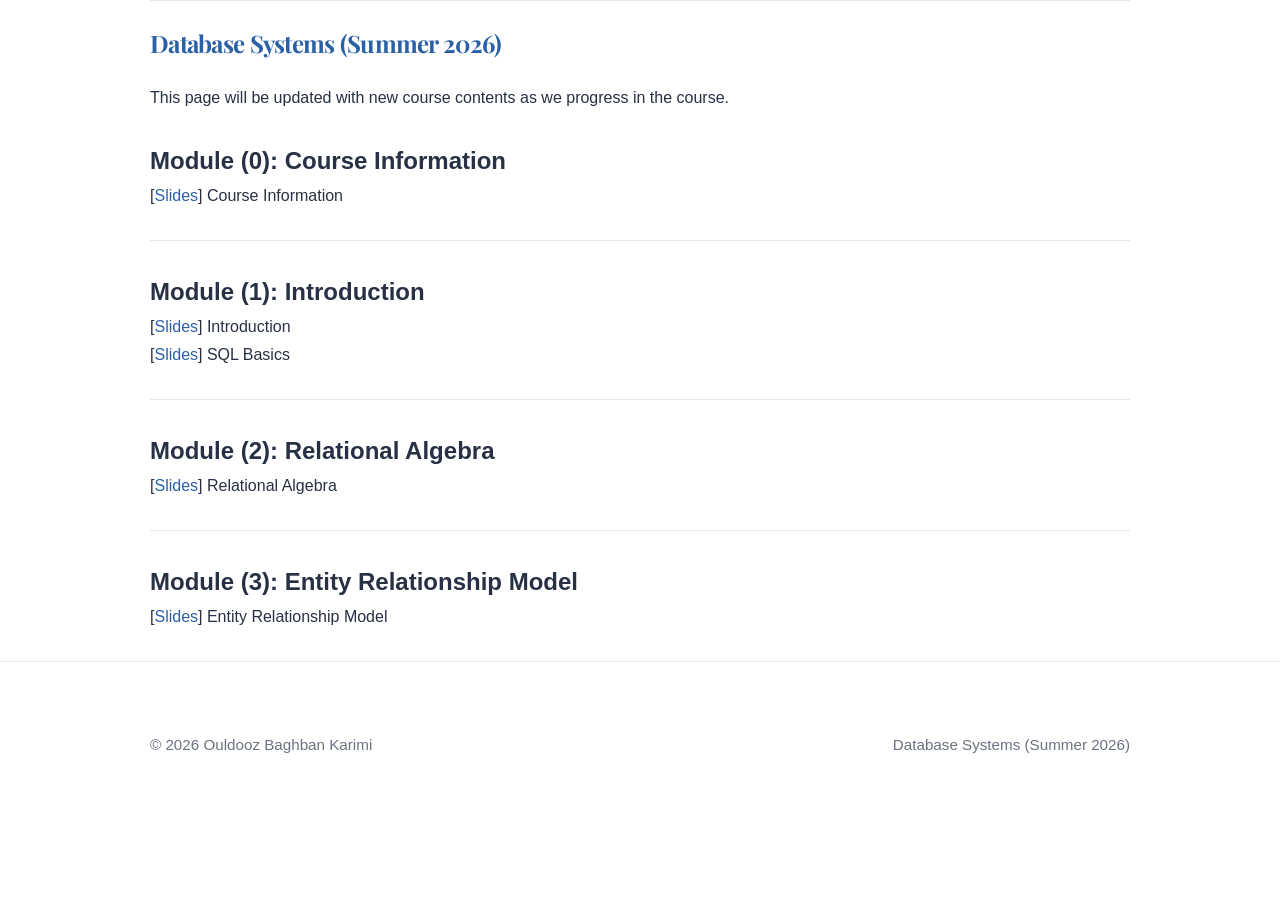
<file: teaching/summer2026/DBS/modules.html>
<!DOCTYPE html>
<html lang="en">
<head>
  <meta charset="UTF-8" />
  <meta name="viewport" content="width=device-width, initial-scale=1.0" />
  <title>Ouldooz Baghban Karimi</title>

  <link rel="preconnect" href="https://fonts.googleapis.com">
  <link rel="preconnect" href="https://fonts.gstatic.com" crossorigin>
  <link href="https://fonts.googleapis.com/css2?family=Inter:wght@300;400;500;600;700&family=Playfair+Display:wght@600;700&display=swap" rel="stylesheet">

  <!-- CSS File -->
  <link rel="stylesheet" href="../../../css/styles.css" />
</head>
<body>

<main>
<section id="module(0)"  class="container">

    <h1><a href="index.html">Database Systems (Summer 2026)</a> </h1>
    <p> This page will be updated with new course contents as we progress in the course. <br/><br/> </p>
    <h2>Module (0): Course Information</h2>
    <p>[<a href="files/00-354-CourseInfo.pdf" target="_blank">Slides</a>] Course Information </p>
</section>
<section id="module(1)"  class="container">
    <h2>Module (1): Introduction</h2>
    <p>[<a href="files/01-354-Intro.pdf" target="_blank">Slides</a>] Introduction</p>
    <p>[<a href="files/01-354-SQLBasics.pdf" target="_blank">Slides</a>] SQL Basics</p>
</section>
</section>
<section id="module(2)"  class="container">
    <h2>Module (2): Relational Algebra</h2>
    <p>[<a href="files/02-354-RA.pdf" target="_blank">Slides</a>] Relational Algebra</p>
</section>
<section id="module(3)"  class="container">
    <h2>Module (3): Entity Relationship Model</h2>
    <p>[<a href="files/03-354-ERM.pdf" target="_blank">Slides</a>] Entity Relationship Model</p>
</section>
</main>
  <footer>
    <div class="container footer-content">
      <div>
        © 2026 Ouldooz Baghban Karimi
      </div>

      <div>
       Database Systems (Summer 2026)
      </div>
    </div>
  </footer>

</body>
</html>
</file>
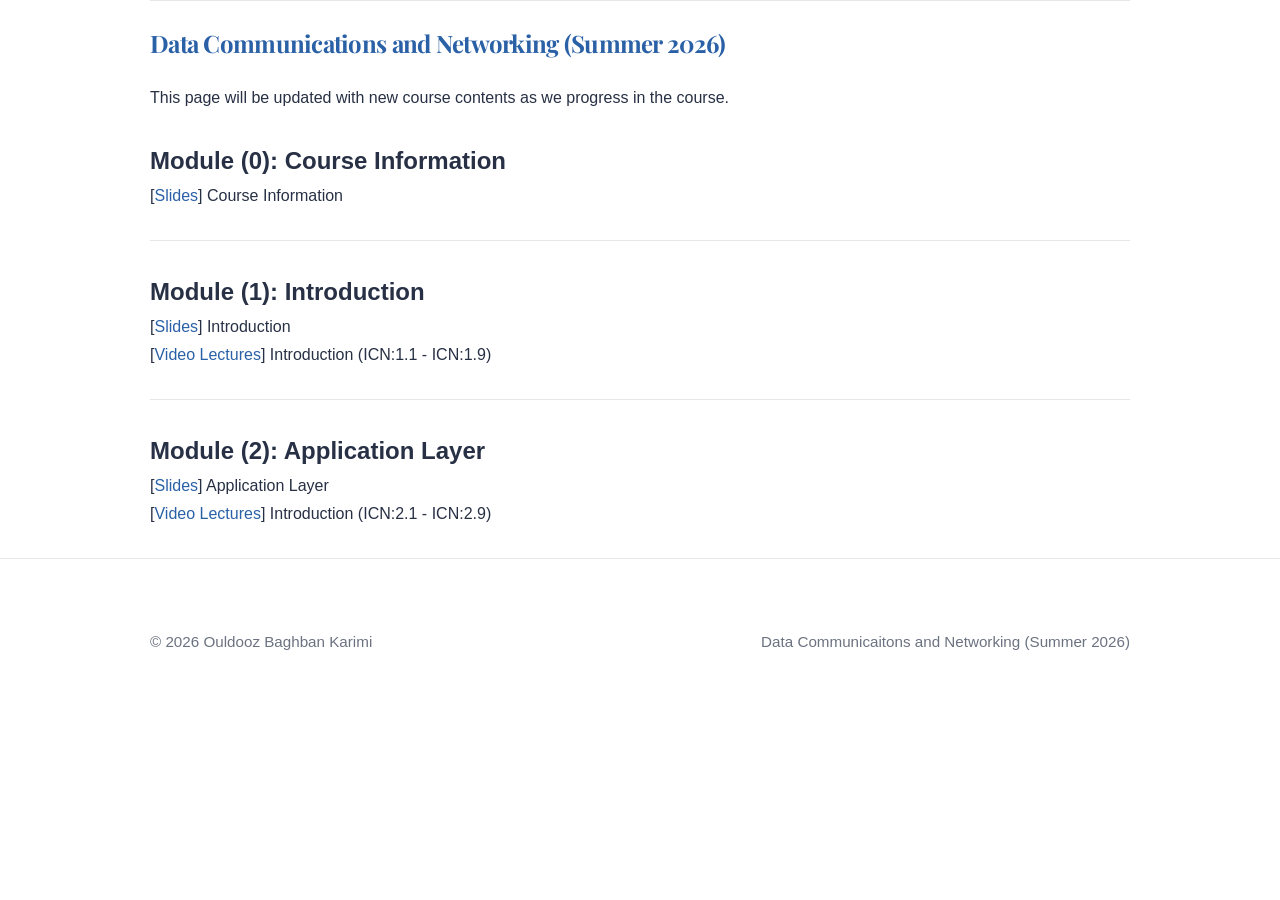
<file: teaching/summer2026/DCN/modules.html>
<!DOCTYPE html>
<html lang="en">
<head>
  <meta charset="UTF-8" />
  <meta name="viewport" content="width=device-width, initial-scale=1.0" />
  <title>Ouldooz Baghban Karimi</title>

  <link rel="preconnect" href="https://fonts.googleapis.com">
  <link rel="preconnect" href="https://fonts.gstatic.com" crossorigin>
  <link href="https://fonts.googleapis.com/css2?family=Inter:wght@300;400;500;600;700&family=Playfair+Display:wght@600;700&display=swap" rel="stylesheet">

  <!-- CSS File -->
  <link rel="stylesheet" href="../../../css/styles.css" />
</head>
<body>

<main>
<section id="module(0)"  class="container">
    <h1><a href="index.html">Data Communications and Networking (Summer 2026)</a> </h1>
    <p> This page will be updated with new course contents as we progress in the course. <br/><br/> </p>
    <h2>Module (0): Course Information</h2>
    <p>[<a href="files/00-371-CourseInfo.pdf" target="_blank">Slides</a>] Course Information </p>

    
</section>
<section id="module(1)"  class="container">
    <h2>Module (1): Introduction</h2>
    <p>[<a href="files/01-371-Intro.pdf" target="_blank">Slides</a>] Introduction</p>
    <p>[<a href="https://youtube.com/playlist?list=PLH7gp_9vK4arW-AXttB1vcTP4amjA_G1V&si=oMyuebH6Xijnq_iS" target="_blank">Video Lectures</a>] Introduction (ICN:1.1 - ICN:1.9)</p>
</section>
<section id="module(2)"  class="container">
    <h2>Module (2): Application Layer</h2>
    <p>[<a href="files/02-371-App.pdf" target="_blank">Slides</a>] Application Layer</p>
    <p>[<a href="https://youtube.com/playlist?list=PLH7gp_9vK4arW-AXttB1vcTP4amjA_G1V&si=oMyuebH6Xijnq_iS" target="_blank">Video Lectures</a>] Introduction (ICN:2.1 - ICN:2.9)</p>
</section>
</main>
  <footer>
    <div class="container footer-content">
      <div>
        © 2026 Ouldooz Baghban Karimi
      </div>

      <div>
       Data Communicaitons and Networking (Summer 2026)
      </div>
    </div>
  </footer>

</body>
</html>
</file>
<file: css/styles.css>
:root {
      --text:#273044;
      --muted: #4b5563;
      --light: #6b7280;
      --border: #e5e7eb;
      --accent: #1d4ed8;
      --background: #ffffff;
      --section-space: 30px;
      --max-width: 980px;
    }

    * {
      margin: 0;
      padding: 0;
      box-sizing: border-box;
    }

    html {
      scroll-behavior: smooth;
    }

    body {
      font-family: 'Fira Sans', sans-serif;
      background: var(--background);
      color: var(--text);
      line-height: 1.75;
      -webkit-font-smoothing: antialiased;
      text-rendering: optimizeLegibility;
    }

    a {
      text-decoration: none;
      color: #2a60a6;
    }

    h1 {
      font-family: 'Playfair Display', serif;
      line-height: 1.05;
      font-weight: 700;
      margin-bottom: 28px;
      letter-spacing: -0.03em;
    }

    .container {
      width: min(92%, var(--max-width));
      margin: 0 auto;
    }

    header {
      position: sticky;
      top: 0;
      background: rgba(255,255,255,0.94);
      backdrop-filter: blur(10px);
      border-bottom: 1px solid var(--border);
      z-index: 100;
    }

    .nav {
      display: flex;
      justify-content: space-between;
      align-items: center;
      padding: 20px 0;
    }

    .brand {
      font-size: 1rem;
      font-weight: 600;
      letter-spacing: 0.02em;
    }

    nav a {
      text-decoration: none;
      color: var(--muted);
      margin-left: 28px;
      font-size: 0.95rem;
      transition: color 0.25s ease;
    }

    nav a:hover {
      color: var(--accent);
    }

    .hero {
      padding: 130px 0 110px;
    }

    .hero h1 {
      font-family: 'Playfair Display', serif;
      font-size: clamp(3rem, 7vw, 5.2rem);
      line-height: 1.05;
      font-weight: 700;
      margin-bottom: 28px;
      letter-spacing: -0.03em;
    }

    .hero p {
      max-width: 760px;
      font-size: 1rem;
      color: var(--muted);
      margin-bottom: 38px;
      display: flex;
    }

    .hero-links {
      display: flex;
      flex-wrap: wrap;
      gap: 14px;
    }

    .button {
      display: inline-block;
      padding: 12px 22px;
      border-radius: 999px;
      text-decoration: none;
      font-weight: 500;
      font-size: 0.95rem;
      transition: all 0.25s ease;
      border: 1px solid var(--border);
      color: var(--text);
      background: white;
    }

    .button:hover {
      border-color: var(--accent);
      color: var(--accent);
      transform: translateY(-1px);
    }

    section {
      padding: var(--section-space) 0;
      border-top: 1px solid var(--border);
    }

    .section-title {
      font-size: 0.9rem;
      font-weight: 700;
      letter-spacing: 0.12em;
      text-transform: uppercase;
      color: var(--light);
      margin-bottom: 28px;
    }

    .section-content {
      max-width: 760px;
    }

    .section-content p {
      color: var(--muted);
      margin-bottom: 20px;
    }

    .list {
      display: grid;
      gap: 24px;
      margin-top: 18px;
    }

    .item h3 {
      font-size: 1.08rem;
      margin-bottom: 6px;
      font-weight: 600;
    }

    .item .meta {
      color: var(--light);
      font-size: 0.95rem;
      margin-bottom: 10px;
    }

    .item p {
      margin-bottom: 0;
    }

    footer {
      padding: 70px 0 50px;
      border-top: 1px solid var(--border);
    }

    .footer-content {
      display: flex;
      justify-content: space-between;
      gap: 20px;
      flex-wrap: wrap;
      color: var(--light);
      font-size: 0.95rem;
    }

    .footer-content a {
      color: inherit;
      text-decoration: none;
    }

    .footer-content a:hover {
      color: var(--accent);
    }

    .profile-image {
      width: 140px;
      height: 140px;
      object-fit: cover;
      border-radius: 50%;
      border: 3px solid #e5e7eb;
      flex-shrink: 0;
      margin-right: 30px;
    }
    

    @media (max-width: 760px) {
      .nav {
        flex-direction: column;
        gap: 18px;
      }

      nav a {
        margin: 0 12px;
      }

      .hero {
        padding: 90px 0 80px;
      }

      section {
        padding: 70px 0;
      }

      .footer-content {
        flex-direction: column;
      }
    }
</file>
